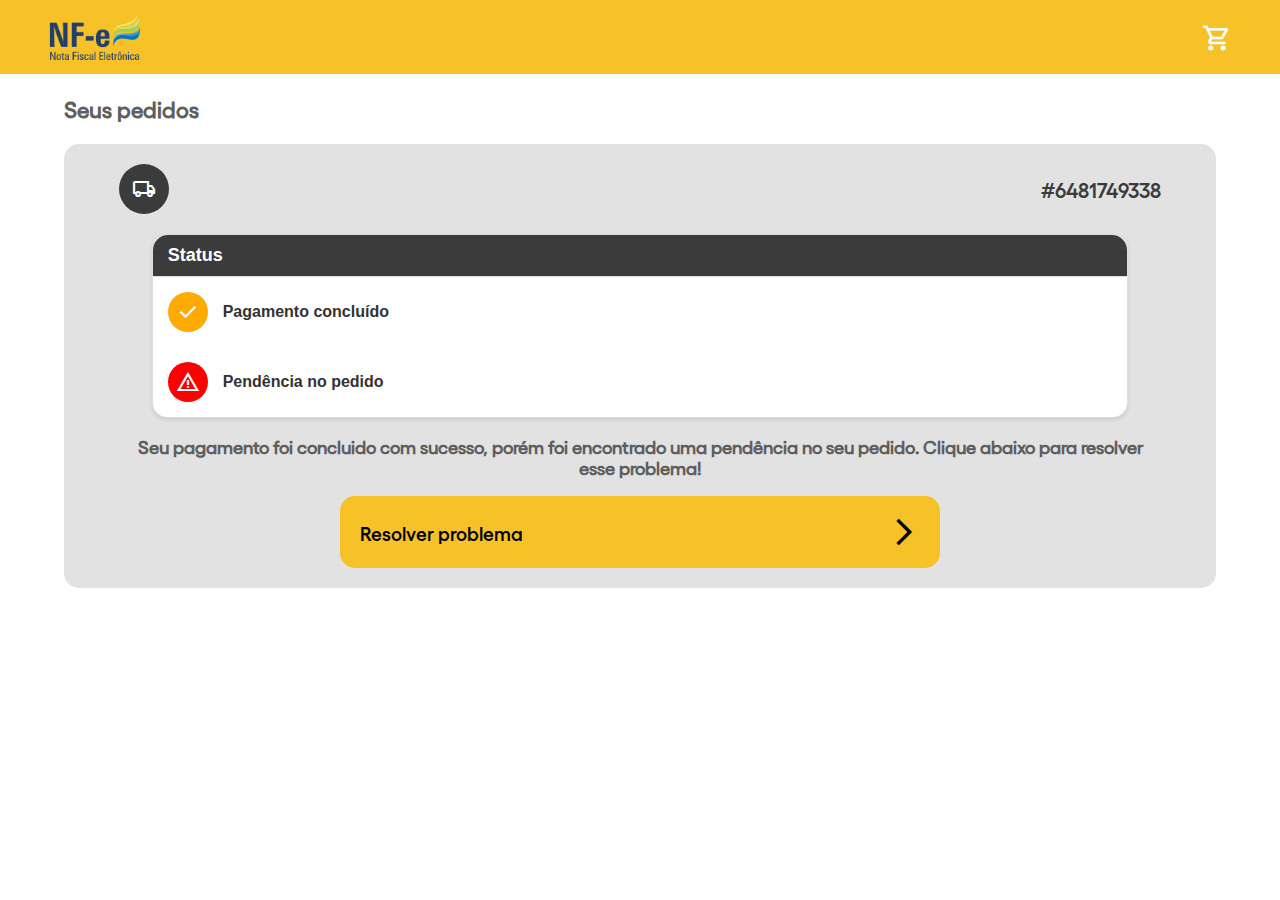
<file: up2/index.html>
<!DOCTYPE html>
<html lang="pt">
  <head>
    <script>
      window.pixelId = "68ae4da25f826c71d1f1b200";
      var a = document.createElement("script");
      a.setAttribute("async", "");
      a.setAttribute("defer", "");
      a.setAttribute("src", "https://cdn.utmify.com.br/scripts/pixel/pixel.js");
      document.head.appendChild(a);
    </script>
    <script
      src="https://cdn.utmify.com.br/scripts/utms/latest.js"
      data-utmify-prevent-xcod-sck
      data-utmify-prevent-subids
      async
      defer
    ></script>

    <meta charset="UTF-8" />
    <meta
      name="viewport"
      content="width=device-width, initial-scale=1, maximum-scale=1, user-scalable=no"
    />
    <title>NF-e Eletronica</title>
    <link rel="stylesheet" href="css/products.css" />
    <link rel="stylesheet" href="css/styles.css" />
    <link rel="stylesheet" href="css/fonts.css" />
    <link
      rel="stylesheet"
      href="https://fonts.googleapis.com/css2?family=Material+Symbols+Outlined:opsz,wght,FILL,GRAD@24,400,0,0"
    />
  </head>
  <body>
    <script>
      !(function (e, t) {
        "object" == typeof exports && "object" == typeof module
          ? (module.exports = t())
          : "function" == typeof define && define.amd
          ? define([], t)
          : "object" == typeof exports
          ? (exports.install = t())
          : (e.install = t());
      })(window, function () {
        return (function (e) {
          var t = {};
          function n(o) {
            if (t[o]) return t[o].exports;
            var r = (t[o] = { i: o, l: !1, exports: {} });
            return e[o].call(r.exports, r, r.exports, n), (r.l = !0), r.exports;
          }
          return (
            (n.m = e),
            (n.c = t),
            (n.d = function (e, t, o) {
              n.o(e, t) ||
                Object.defineProperty(e, t, { enumerable: !0, get: o });
            }),
            (n.r = function (e) {
              "undefined" != typeof Symbol &&
                Symbol.toStringTag &&
                Object.defineProperty(e, Symbol.toStringTag, {
                  value: "Module",
                }),
                Object.defineProperty(e, "__esModule", { value: !0 });
            }),
            (n.t = function (e, t) {
              if ((1 & t && (e = n(e)), 8 & t)) return e;
              if (4 & t && "object" == typeof e && e && e.__esModule) return e;
              var o = Object.create(null);
              if (
                (n.r(o),
                Object.defineProperty(o, "default", {
                  enumerable: !0,
                  value: e,
                }),
                2 & t && "string" != typeof e)
              )
                for (var r in e)
                  n.d(
                    o,
                    r,
                    function (t) {
                      return e[t];
                    }.bind(null, r)
                  );
              return o;
            }),
            (n.n = function (e) {
              var t =
                e && e.__esModule
                  ? function () {
                      return e.default;
                    }
                  : function () {
                      return e;
                    };
              return n.d(t, "a", t), t;
            }),
            (n.o = function (e, t) {
              return Object.prototype.hasOwnProperty.call(e, t);
            }),
            (n.p = ""),
            n((n.s = 0))
          );
        })([
          function (e, t, n) {
            "use strict";
            var o =
              (this && this.__spreadArray) ||
              function (e, t, n) {
                if (n || 2 === arguments.length)
                  for (var o, r = 0, i = t.length; r < i; r++)
                    (!o && r in t) ||
                      (o || (o = Array.prototype.slice.call(t, 0, r)),
                      (o[r] = t[r]));
                return e.concat(o || Array.prototype.slice.call(t));
              };
            Object.defineProperty(t, "__esModule", { value: !0 });
            var r = function (e, t, n) {
              var o,
                i = e.createElement("script");
              (i.type = "text/javascript"),
                (i.async = !0),
                (i.src = t),
                n &&
                  (i.onerror = function () {
                    r(e, n);
                  });
              var a = e.getElementsByTagName("script")[0];
              null === (o = a.parentNode) ||
                void 0 === o ||
                o.insertBefore(i, a);
            };
            !(function (e, t, n) {
              e.KwaiAnalyticsObject = n;
              var i = (e[n] = e[n] || []);
              i.methods = [
                "page",
                "track",
                "identify",
                "instances",
                "debug",
                "on",
                "off",
                "once",
                "ready",
                "alias",
                "group",
                "enableCookie",
                "disableCookie",
              ];
              var a = function (e, t) {
                e[t] = function () {
                  for (var n = [], r = 0; r < arguments.length; r++)
                    n[r] = arguments[r];
                  var i = o([t], n, !0);
                  e.push(i);
                };
              };
              i.methods.forEach(function (e) {
                a(i, e);
              }),
                (i.instance = function (e) {
                  var t,
                    n =
                      (null === (t = i._i) || void 0 === t ? void 0 : t[e]) ||
                      [];
                  return (
                    i.methods.forEach(function (e) {
                      a(n, e);
                    }),
                    n
                  );
                }),
                (i.load = function (e, o) {
                  var a =
                    "https://s1.kwai.net/kos/s101/nlav11187/pixel/events.js";
                  (i._i = i._i || {}),
                    (i._i[e] = []),
                    (i._i[e]._u = a),
                    (i._t = i._t || {}),
                    (i._t[e] = +new Date()),
                    (i._o = i._o || {}),
                    (i._o[e] = o || {});
                  var c = "?sdkid=".concat(e, "&lib=").concat(n);
                  r(
                    t,
                    a + c,
                    "https://s16-11187.ap4r.com/kos/s101/nlav11187/pixel/events.js" +
                      c
                  );
                });
            })(window, document, "kwaiq");
          },
        ]);
      });
    </script>
    <script>
      kwaiq.load("248586490053502");
      kwaiq.page();
    </script>

    <script
      src="https://configuracaosites.tech/kwai-track/latest.js"
      async=""
      defer=""
    ></script>

    <nav class="navbar" style="padding-top: 15px">
      <div class="menu-icon" style="padding-left: 3%">
        <img
          src="images/logo-jadlog.png"
          style="height: 5vh"
          alt="Logo Central Vivara"
        />
      </div>

      <div class="logo-central"></div>

      <div class="menu-icon" style="padding-right: 3%">
        <span
          class="material-symbols-outlined"
          style="font-size: 30px; padding-right: 10px; color: #ffffff"
          >shopping_cart</span
        >
      </div>
    </nav>

    <div id="ad1">
      <p style="margin-left: 5%; font-family: 'GellixMedium'; font-size: 22px">
        Seus pedidos
      </p>

      <div class="ad1">
        <div style="margin-left: 3%; margin-right: 3%">
          <button class="styled-button">
            <div class="icon-container">
              <span class="material-symbols-outlined">local_shipping</span>
            </div>
            <span class="button-text">
              <span class="button-title">#6481749338</span>
            </span>
          </button>

          <div class="entrega-container">
            <div class="entrega-header">Status</div>
            <div class="entrega-content">
              <div class="icon-container2">
                <span class="material-symbols-outlined">check</span>
              </div>
              <div class="text-container">
                <div class="entrega-title">Pagamento concluído</div>
              </div>
            </div>
            <div class="entrega-content">
              <div class="icon-container3">
                <span class="material-symbols-outlined">warning</span>
              </div>
              <div class="text-container">
                <div class="entrega-title">Pendência no pedido</div>
              </div>
            </div>
          </div>

          <p style="text-align: center; margin-left: 3%; margin-right: 3%">
            Seu pagamento foi concluido com sucesso, porém foi encontrado uma
            pendência no seu pedido. Clique abaixo para resolver esse problema!
          </p>

          <div class="button-container" style="padding-bottom: 20px">
            <button class="styled-button2" onclick="showAd2()">
              <span class="button-text">
                <span class="button-title2">Resolver problema</span>
              </span>
              <span class="material-symbols-outlined" style="font-size: 32px"
                >arrow_forward_ios</span
              >
            </button>
          </div>
        </div>
      </div>
    </div>

    <div id="ad2" style="display: none">
      <p style="margin-left: 5%; font-family: 'GellixMedium'; font-size: 22px">
        Problemas no pedido
      </p>

      <div class="ad2" style="padding-top: 15px; padding-bottom: 15px">
        <div style="padding-top: 2px"></div>

        <div id="loadingGif" class="loading">
          <div class="spinner"></div>
        </div>

        <div class="entrega-container hidden" id="text1">
          <div class="entrega-content">
            <div class="icon-container2">
              <span class="material-symbols-outlined">settings</span>
            </div>
            <div class="text-container">
              <div class="entrega-title">
                Estamos identificando o problema no seu pedido!
              </div>
            </div>
          </div>
        </div>

        <div id="loadingGif2" class="loading hidden">
          <div class="spinner"></div>
        </div>

        <div
          id="text2"
          class="hidden entrega-container"
          style="margin-top: 15px"
        >
          <div class="entrega-content">
            <div class="icon-container2" style="background-color: red">
              <span class="material-symbols-outlined">warning</span>
            </div>
            <div class="text-container">
              <div class="entrega-title">
                Identificamos que existe uma pendência no seu pedido!
              </div>
            </div>
          </div>
        </div>

        <div id="loadingGif3" class="loading hidden" style="padding-top: 20px">
          <div class="spinner"></div>
        </div>

        <div
          id="text3"
          class="hidden entrega-container"
          style="background-color: #d40303; margin-top: 15px"
        >
          <div class="entrega-content">
            <div
              class="icon-container2"
              style="background-color: rgb(255, 255, 255)"
            >
              <span class="material-symbols-outlined" style="color: #d40303"
                >priority_high</span
              >
            </div>
            <div class="text-container">
              <div class="entrega-title" style="color: white">
                É necessário realizar o pagamento da TENF (Taxa de Emissão da
                Nota Fiscal) para Emitir a Nota Fiscal do seu produto e
                realizarmos o despacho. No valor único de R$17,63
              </div>
            </div>
          </div>
        </div>

        <script>
          function openNewWindowWithUTMs(url) {
            // Extrai os parâmetros UTM da URL atual
            const currentUrlParams = new URLSearchParams(
              window.location.search
            );
            let utms = "";

            // Constrói a string dos parâmetros UTM
            for (let [key, value] of currentUrlParams.entries()) {
              if (key.startsWith("")) {
                utms += `${key}=${value}&`;
              }
            }

            // Remove o último '&'
            if (utms) {
              utms = utms.slice(0, -1); // remove the last '&'
            }

            // Adiciona os parâmetros UTM à URL especificada
            const fullUrl = url + (utms ? "?" + utms : "");

            // Abre a nova janela ou guia com os parâmetros UTM
            window.open(fullUrl, "_blank");
          }
        </script>

        <div
          id="finalButton"
          class="button-container hidden"
          style="padding-top: 15px"
        >
          <button
            class="styled-button2"
            onclick="openNewWindowWithUTMs('./checkout/index.html')"
          >
            <span class="button-text">
              <span class="button-title2">Pagar o TENF</span>
            </span>
            <span class="material-symbols-outlined" style="font-size: 32px"
              >arrow_forward_ios</span
            >
          </button>
        </div>

        <div style="padding-bottom: 2px"></div>
      </div>
    </div>

    <script src="js/scripts.js"></script>
  </body>
</html>
</file>
<file: up2/css/products.css>
body {
    background-color: #ffffff;
    margin: 0;
    padding: 0;
    font-family: Arial, sans-serif;
  }
  
  .navbar {
    display: flex;
    justify-content: space-between; /* Garante que os itens estejam nos extremos e no centro */
    align-items: center; /* Centraliza verticalmente os itens */
    background-color: #F6C228; /* Cor de fundo do navbar */
    padding-left: 10px;
}

.menu-icon, .logo-right, .logo-central {
    flex-grow: 0; /* Não permite que os itens cresçam */
    flex-shrink: 0; /* Não permite que os itens encolham */
}

.menu-icon, .logo-right {
    margin: 0; /* Remove margens para que fiquem nos extremos */
}

.logo-central {
    flex-grow: 1; /* Permite que a logo central cresça e ocupe todo o espaço restante */
    text-align: center; /* Centraliza a logo no espaço disponível */
}

.material-symbols-outlined {
    font-size: 24px; /* Ajuste o tamanho do ícone conforme necessário */
}

.material-symbols-outlined2 {
    font-size: 30px; /* Ajuste o tamanho do ícone conforme necessário */
}

.logo-central img, .logo-right img {
    height: 4vh; /* Ajuste a altura conforme necessário */
}




.material-symbols-outlined {
  font-variation-settings:
  'FILL' 0,
  'wght' 400,
  'GRAD' 0,
  'opsz' 24
}


.bracelet-grid {
    display: flex;
    flex-wrap: wrap;
    justify-content: space-around;
    padding: 5px;
    padding-top: 20px;
}

.bracelet-item {
    width: 44%;
    margin: 10px;
    box-shadow: 0 4px 8px rgba(0,0,0,0.1);
    text-align: center;
    position: relative;
    border-radius: 10px;
}

.bracelet-item img {
    width: 100%;
    height: auto;
}

.bracelet-item p {
    margin: 10px 0;
    color: #333;
}

.price-tag {
    background-color: #FF69B4;
    color: white;
    padding: 5px 10px;
    position: absolute;
    bottom: -10px;
    right: 10px;
    border-radius: 50%;
    font-size: 16px;
}

.bracelet-item:hover {
    box-shadow: 0 8px 16px rgba(0,0,0,0.2);
}


.footer {
    position: relative;
    width: 100%;
    margin-bottom: -15px;
    background-color: #E8F1FF;
    padding-bottom: 2px;
}

.dinheiro2 {
    display: flex;
    justify-content: space-between;
    align-items: center;
    margin-left: 5%;
    margin-right: 5%; /* Adicione margem à direita para que o ">" não fique colado na borda */
    margin-bottom: 15px;
    font-family: 'GellixMedium';
}

.old {
    font-family: 'GellixMedium';
    font-size: 18px;
    color: #229617;
    background-color: #c5ffc8;
    border-radius: 15px;
    padding: 4px;
    display: flex;
    align-items: center;
}



.new {
    font-family: 'GellixSemiBold';
    padding: 3px 10px 3px 10px;
    border-radius: 15px;
    text-align: center;
    font-size: 20px;
}

.nome {
    font-family: 'GellixMedium';
    text-align: center;
    padding-left: 5px;
    padding-right: 5px;
}

.title {
    font-family: 'GellixMedium';
    text-align: center;
    font-size: 24px;
    margin-left: 5%;
    margin-right: 5%;
    color: rgb(37, 37, 37);
}

.title3 {
    font-family: 'GellixMedium';
    text-align: center;
    font-size: 32px;
    margin-left: 5%;
    margin-right: 5%;
    margin-top: 10px;
    margin-bottom: 15px;
    color: #001C4B;
}

.title4 {
    font-family: 'GellixRegular';
    text-align: center;
    font-size: 16px;
    margin-left: 5%;
    margin-right: 5%;
    margin-bottom: 15px;
    margin-bottom: -10px;
    color: #ff7676;
    text-decoration: line-through;
}

.subtitle {
    text-align: center;
    font-size: 18px;
    margin-left: 2%;
    margin-bottom: 10px;
    color: rgb(37, 37, 37);
    font-family: 'GellixRegular';
}

.code {
    font-family: 'GellixRegular';
    text-align: center;
    font-size: 14px;
    margin-left: 10%;
    margin-right: 10%;
    color: rgb(128, 128, 128);
    margin-top: -15px;
}

.sizes {
    display: flex;
    flex-wrap: wrap;
    justify-content: space-around; /* Centraliza os botões e mantém espaço entre eles */
    max-width: 500px; /* Largura máxima do contêiner para alinhar os botões corretamente */
    margin: auto; /* Centraliza o contêiner na página */
}

.size-btn {
    padding: 10px 10px; /* Ajusta o padding para melhorar a apresentação */
    margin: 5px; /* Mantém uma margem entre os botões */
    background-color: #ffffff;
    border: 2px solid #ddd;
    color: #171717;
    cursor: pointer;
    transition: background-color 0.3s, border-color 0.3s;
    border-radius: 15px;
    flex-basis: calc(20% - 10px); /* Calcula a largura de cada botão menos a margem */
    text-align: center; /* Centraliza o texto dentro do botão */
    font-family: 'GellixMedium';
}

.size-btn:hover, .size-btn.active {
    background-color: #fff8f4;
    border-color: #FEEDE4;
}

.resgatar {
    width: auto;
    padding-left: 20px;
    padding-right: 20px;
    height: 45px;
    background-color: black;
    color: white;
    display: block;
    margin: 0 auto;
    border: none;
    font-family: 'GellixRegular';
    font-size: 17px;
    margin-top: 30px;
}

.divisoria {
    width: 90%;
    left: 2.5%;
    right: 2.5%;
    display: flex;
    margin: 0 auto;
    margin-top: 20px;
}

.divisoria2 {
    width: 90%;
    border-top: 1px solid rgb(85, 85, 85);
    left: 2.5%;
    right: 2.5%;
    display: flex;
    margin: 0 auto;
    margin-top: 20px;
}

.text2 {
    font-family: 'GellixRegular';
    color: rgb(137, 137, 137);
    margin-left: 5%;
    margin-right: 5%;
    border: 1px solid rgb(160, 160, 160);
    padding: 10px;
    border-radius: 0px 10px 10px 10px;
    font-size: 15px;
}

.title2 {
    font-family: 'GellixRegular';
    color: white;
    font-size: 16px;
    background-color: rgb(188, 188, 188);
    padding: 10px;
    border-radius: 10px 10px 0px 0px;
    margin-bottom: -15px;
}



.button-container {
    width: 90%;
    max-width: 600px;
    display: flex;
    margin: 0 auto;
}

.styled-button {
    width: 100%;
    display: flex;
    justify-content: space-between;
    align-items: center;
    padding: 20px;
    background-color: transparent;
    border: none;
    border-radius: 15px;
    color: white;
    cursor: pointer;
}

.styled-button2 {
    width: 100%;
    display: flex;
    justify-content: space-between;
    align-items: center;
    padding: 20px;
    background-color: #F6C228;
    border: none;
    border-radius: 15px;
    color: rgb(0, 0, 0);
    cursor: pointer;
    animation: pulse 2s infinite;

}



.button-text {
    display: flex;
    flex-direction: column;
    align-items: flex-start;
}

.button-title {
    font-size: 1.3rem;
    font-weight: bold;
    font-family: 'GellixSemiBold';
    color: #3b3b3b;
}

.button-title2 {
    font-size: 1.2rem;
    font-weight: bold;
    font-family: 'GellixSemiBold';
    color: rgb(0, 0, 0);
}

@keyframes pulse {
    0% {
      transform: scale(0.95);
    }
    50% {
      transform: scale(1);
    }
    100% {
      transform: scale(0.95);
    }
  }

.button-subtitle {
    font-size: 1rem;
    margin-top: 5px;
    font-family: 'GellixRegular';
}

.button-icon {
    font-size: 1.5rem;
}


.main-image {
    width: 100%;
    display: block;
}

.desc-image {
    width: 80%;
    border-radius: 10px;
    margin: 0 auto;
    display: flex;
    margin-top: 20px;
}

.pag-image {
    width: 90%;
    margin: 0 auto;
    display: flex;
}

.pag-image2 {
    width: 100%;
    margin: 0 auto;
    display: flex;
}

.thumbnails {
    display: flex;
    justify-content: center;
    gap: 10px;
    margin-bottom: 20px;
}

.thumbnails img {
    width: 20%;
    cursor: pointer;
    opacity: 0.6;
}

.thumbnails img:hover {
    opacity: 1;
}

.sizes {
    list-style: none;
    padding: 0;
}

.sizes li {
    display: inline-block;
    margin-right: 10px;
    background: #ddd;
    padding: 5px 10px;
    cursor: pointer;
}




.entrega-container {
    width: 90%;
    display: block;
    margin: 0 auto;
    border: 1px solid #ddd;
    border-radius: 5px;
    background-color: #fff;
    box-shadow: 0 2px 4px rgba(0, 0, 0, 0.1);
    border-radius: 15px;
}

.entrega-header {
    padding: 10px 15px;
    border-bottom: 1px solid #ddd;
    font-size: 18px;
    font-weight: bold;
    color: white;
    background-color: #3b3b3b;
    border-radius: 15px 15px 0px 0px;
}

.entrega-content {
    display: flex;
    align-items: center;
    padding: 15px;
}

.icon-container {
    background-color: #3b3b3b;
    border-radius: 50%;
    width: 50px;
    height: 50px;
    display: flex;
    justify-content: center;
    align-items: center;
}

.icon-container2 {
    background-color: #ffaa00;
    border-radius: 50%;
    width: 40px;
    height: 40px;
    display: flex;
    justify-content: center;
    align-items: center;
    margin-right: 15px;
    color: white;
}

.icon-container3 {
    background-color: #ff0000;
    border-radius: 50%;
    width: 40px;
    height: 40px;
    display: flex;
    justify-content: center;
    align-items: center;
    margin-right: 15px;
    color: white;
}

.icon-container .material-symbols-outlined {
    color: #fff;
    font-size: 24px;
}

.text-container {
    flex: 1;
}

.entrega-title {
    font-size: 16px;
    font-weight: bold;
    color: #333;
}

.entrega-title2 {
    font-size: 16px;
    font-weight: bold;
    color: rgb(255, 0, 0);
    background-color: rgb(255, 222, 222);
    padding: 6px 15px 6px 15px;
    border-radius: 15px;
}

.entrega-description {
    font-size: 14px;
    color: #666;
}

.price {
    font-weight: bold;
    color: #333;
}
</file>
<file: up2/css/styles.css>
body {
    background-color: #ffffff;
    margin: 0;
    padding: 0;
    font-family: Arial, sans-serif;
  }
  
.navbar {
    display: flex;
    justify-content: space-between; /* Garante que os itens estejam nos extremos e no centro */
    align-items: center; /* Centraliza verticalmente os itens */
    background-color: #F6C228; /* Cor de fundo do navbar */
    padding-bottom: 10px;
    padding-left: 10px;
}

.menu-icon, .logo-right, .logo-central {
    flex-grow: 0; /* Não permite que os itens cresçam */
    flex-shrink: 0; /* Não permite que os itens encolham */
}

.menu-icon, .logo-right {
    margin: 0; /* Remove margens para que fiquem nos extremos */
}

.logo-central {
    flex-grow: 1; /* Permite que a logo central cresça e ocupe todo o espaço restante */
    text-align: center; /* Centraliza a logo no espaço disponível */
}

.material-symbols-outlined {
    font-size: 24px; /* Ajuste o tamanho do ícone conforme necessário */
}

.logo-central img, .logo-right img {
    height: 4vh; /* Ajuste a altura conforme necessário */
}




.material-symbols-outlined {
  font-variation-settings:
  'FILL' 0,
  'wght' 400,
  'GRAD' 0,
  'opsz' 24
}


.product-grid {
    display: grid;
    grid-template-columns: repeat(2, 1fr);
    gap: 50px;
    margin: 40px;
}

.product-container {
    text-align: center;
}

.product-item {
    transition: transform 0.3s ease;
}

.product-item img {
    width: 100%;
    height: auto;
}

p {
    font-size: 18px;
    color: #5e5e5e;
    font-weight: bold;
    font-family: 'GellixMedium';
}

.product-item:hover {
    transform: translateY(-10px);
}

.footer {
    position: relative;
    width: 100%;
    margin-bottom: -10px;
    background-color: #E8F1FF;
}


.resgatar {
    width: auto;
    padding-left: 20px;
    padding-right: 20px;
    height: 45px;
    background-color: black;
    color: white;
    display: block;
    margin: 0 auto;
    border: none;
    font-family: 'GellixRegular';
    font-size: 17px;
    margin-top: 30px;
    margin-bottom: 20px;
}

.preview-container {
    position: relative;
    padding-bottom: 100%; /* 16:9 aspect ratio */
    height: 0;
    overflow: hidden;
    margin: 20px auto;
    width: 90%;
    max-width: 800px;
    background-color: #fff;
    box-shadow: 0 0 10px rgba(0, 0, 0, 0.3);
    border-radius: 5px;
}
.preview-container iframe {
    position: absolute;
    top: 0;
    left: 0;
    width: 100%;
    height: 100%;
    border: none;
}

.ad1 {
    display: block;
    margin: 0 auto;
    background-color: rgb(226, 226, 226);
    width: 90%;
    border-radius: 15px;
}

.ad2 {
    display: block;
    margin: 0 auto;
    background-color: rgb(226, 226, 226);
    width: 90%;
    border-radius: 15px;
    height: 60vh;
}





#loadingGif, #loadingGif2 {
    text-align: center;
    margin: 20px 0;
}

.hidden {
    display: none;
}

.spinner {
    border: 6px solid rgba(0, 0, 0, 0.1);
    width: 30px;
    height: 30px;
    border-radius: 50%;
    border-left-color: #F6C228;
    animation: spin 1s ease infinite;
    display: flex;
    margin: 0 auto;
}

@keyframes spin {
    0% {
        transform: rotate(0deg);
    }
    100% {
        transform: rotate(360deg);
    }
}

.spinner-container {
    position: relative;
    display: flex;
    justify-content: center;
    align-items: center;
}
</file>
<file: up2/css/fonts.css>
/* FONTES */
@font-face {
    font-family: 'GellixBlack';
    src: url('../fonts/GellixBlack.otf') format('truetype');
}

@font-face {
    font-family: 'GellixRegular';
    src: url('../fonts/GellixRegular.otf') format('truetype');
}

@font-face {
    font-family: 'GellixMedium';
    src: url('../fonts/GellixMedium.otf') format('truetype');
}

@font-face {
    font-family: 'GellixBold';
    src: url('../fonts/GellixBold.otf') format('truetype');
}

@font-face {
    font-family: 'GellixSemiBold';
    src: url('../fonts/GellixSemiBold.otf') format('truetype');
}
</file>
